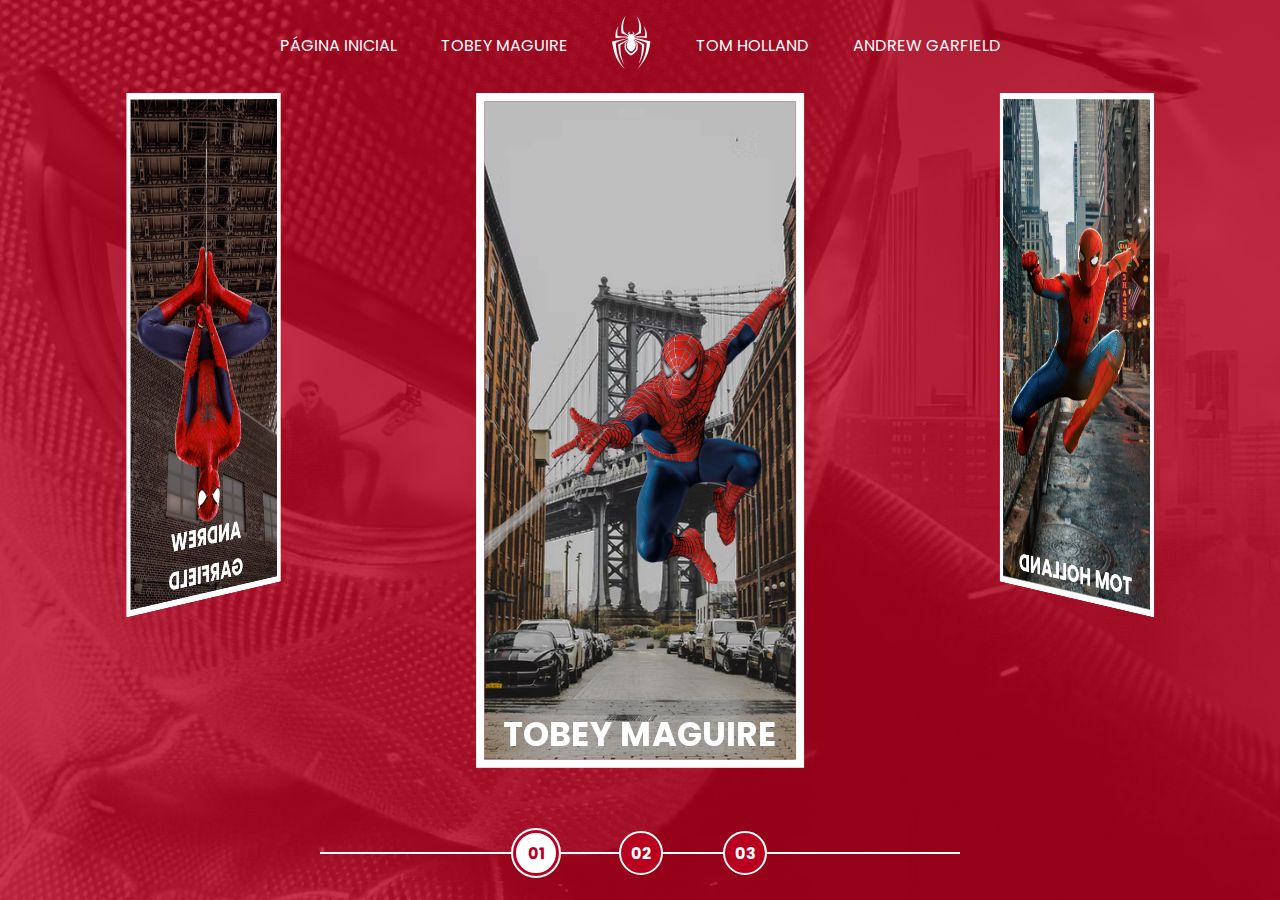
<file: index.html>
<!DOCTYPE html>
<html lang="pt-br">
<head>
    <meta charset="UTF-8">
    <meta name="viewport" content="width=device-width, initial-scale=1.0">
    <link rel="stylesheet" href="/assets/css/home-page-styles.css">
    <script src="/assets/scripts/script.js"></script>
    <title>Spider-man | Multiversos</title>
</head>
<body>
    <nav class="s-menu">
        <ul>
            <li class="s-menu__item">
                <a href="/">Página Inicial</a>
            </li>
            <li class="s-menu__item">
                <a href="pages/tobey-maguire/spiderman1.html">Tobey Maguire</a>
            </li>
            <li class="s-menu__item s-menu__icon">
                <img 
                    src="/assets/images/icons/spider.svg"
                    alt="logo do homem aranha, é constituido de uma aranha"
                >
            </li>
            <li class="s-menu__item">
                <a href="pages/tom-holland/spiderman_homecoming.html">Tom Holland</a>
            </li>
            <li class="s-menu__item">
                <a href="pages/andrew-garfield/amazing-spider-man-1.html">Andrew Garfield</a>
            </li>
        </ul>
    </nav>
    <div class="s-container">
        <div class="s-cards-carousel" style="transform: translateZ(-40vw) rotateY(0deg);">
            <a href="pages/tobey-maguire/spiderman1.html" class="s-card" id="spider-man-01">
                <img class="s-card__background" src="/assets/images/pic-sm-bg-01.jpg" alt="">
                <img class="s-card__image" src="/assets/images/spider-man-01.png" alt="Tobey Maguire">
                <h2 class="s-card__title">Tobey Maguire</h2>
            </a>
            <a href="pages/tom-holland/spiderman_homecoming.html" class="s-card" id="spider-man-02">
                <img class="s-card__background" src="/assets/images/pic-sm-bg-02.jpg" alt="">
                <img class="s-card__image" src="/assets/images/spider-man-02.png" alt="Tom Holland">
                <h2 class="s-card__title">Tom Holland</h2>
            </a>
            <a href="pages/andrew-garfield/amazing-spider-man-1.html" class="s-card" id="spider-man-03">
                <img class="s-card__background" src="/assets/images/pic-sm-bg-03.jpg" alt="">
                <img class="s-card__image" src="/assets/images/spider-man-03.png" alt="Andrew Garfield">
                <h2 class="s-card__title">Andrew Garfield</h2>
            </a>
        </div>
    </div>
    <div class="s-controller">
        <div id="1" onclick="selectCarouselItem(this)" class="s-controller__button s-controller__button--active">
            01
        </div>
        <div id="2" onclick="selectCarouselItem(this)" class="s-controller__button">
            02
        </div>
        <div id="3" onclick="selectCarouselItem(this)" class="s-controller__button">
            03
        </div>
        <div class="s-controller__line"></div>
    </div>
</body>
</html>
</file>
<file: assets/css/home-page-styles.css>
@import url('/assets/css/reset.css');
@import url('/assets/css/global.css');

body {
    background-color: var(--primary-color);
}

body::before {
    content: "";
    background-image: url('/assets/images/spider-man-background.jpg');
    background-repeat: no-repeat;
    background-position: center;
    background-size: cover;
    width: 100%;
    height: 100%;
    position: absolute;
    opacity: 0.2;
    transition: background-image 1s ease-in-out, opacity 1s ease-in-out;
}

.s-menu {
    padding: 1rem 0;
    width: 100%;
    text-align: center;
    position: relative;
}

.s-menu__item {
    display: inline-block;
    text-transform: uppercase;
    margin: 0 1.25rem;
}

.s-menu__icon {
    width: 2.5rem;
    margin: 0 1.25rem;
    vertical-align: middle;
}

.s-container {
    position: relative;
    display: flex;
    align-items: center;
    justify-content: space-evenly;
    perspective: 3000px;
}

.s-card {
    border: 0.5rem solid white;
    width: 100%;
    height: 70vh;
    position: absolute;
    transition: filter .5s ease-in-out;
}

.s-card:nth-child(1) {
    transform: rotateY(0deg) translateZ(50vw);
}

.s-card:nth-child(2) {
    transform: rotateY(120deg) translateZ(50vw);
}

.s-card:nth-child(3) {
    transform: rotateY(240deg) translateZ(50vw);
}

.s-card__background {
    width: 100%;
    height: 100%;
    object-fit: cover;
    position: absolute;
    opacity: 1;
    transition: opacity 1s ease-in-out;
}

.s-card__image {
    width: 100%;
    height: 100%;
    object-fit: contain;
    position: relative;
    transition: 1s ease-in-out;
}

.s-card__title {
    font-size: 2rem;
    text-transform: uppercase;
    text-align: center;
    position: absolute;
    width: 100%;
    bottom: 0;
    transition: bottom 1s ease-in-out;
}

.s-controller {
    position: absolute;
    display: flex;
    justify-content: center;
    align-items: center;
    margin-top: 3rem;
    bottom: 1.5rem;
    width: 100%;
}

.s-controller__button {
    display: flex;
    align-items: center;
    justify-content: center;
    width: 2.5rem;
    height: 2.5rem;
    border: 2px solid white;
    border-radius: 50%;
    background-color: var(--primary-color);
    text-align: center;
    font-size: 1rem;
    font-weight: bold;
    cursor: pointer;
    z-index: 1;
    transition: transform 0.3s ease-in-out;
}

.s-controller__button--active {
    background-color: white;
    color: var(--primary-color);
    border: 0.1875rem solid var(--primary-color);
    outline: 0.125rem solid white;
}

.s-controller__button:hover {
    transform: scale(1.1);
}

.s-controller__button:nth-child(2) {
    margin: 0 3.75rem;
}

.s-controller__line {
    background-color: white;
    width: 50%;
    height: 2px;
    position: absolute;
}

/* Hover Animation */
.s-card--hovered .s-card__background {
    cursor: pointer;
    opacity: 0;
}

.s-card--hovered .s-card__image {
    transform: scale(1.4);
    filter: drop-shadow(30px 10px 4px rgba(0, 0, 0, .5));
}

body#spider-man-01-hovered::before {
    background-image: url('/assets/images/pic-sm-bg-01.jpg');
}

body#spider-man-02-hovered::before {
    background-image: url('/assets/images/pic-sm-bg-02.jpg');
}

body#spider-man-03-hovered::before {
    background-image: url('/assets/images/pic-sm-bg-03.jpg');
}

body[id^="spider-man-"]::before {
    opacity: 1;
}

body[id^="spider-man-"] .s-card:not(.s-card--hovered) {
    filter: grayscale(100%);
}

.s-card--hovered .s-card__title {
    bottom: 50%;
}

.s-cards-carousel {
    display: flex;
    justify-content: center;
    width: calc(100vw / 3 - 10%);
    transform-style: preserve-3d;
    transition: transform 0.4s ease-in;
}
</file>
